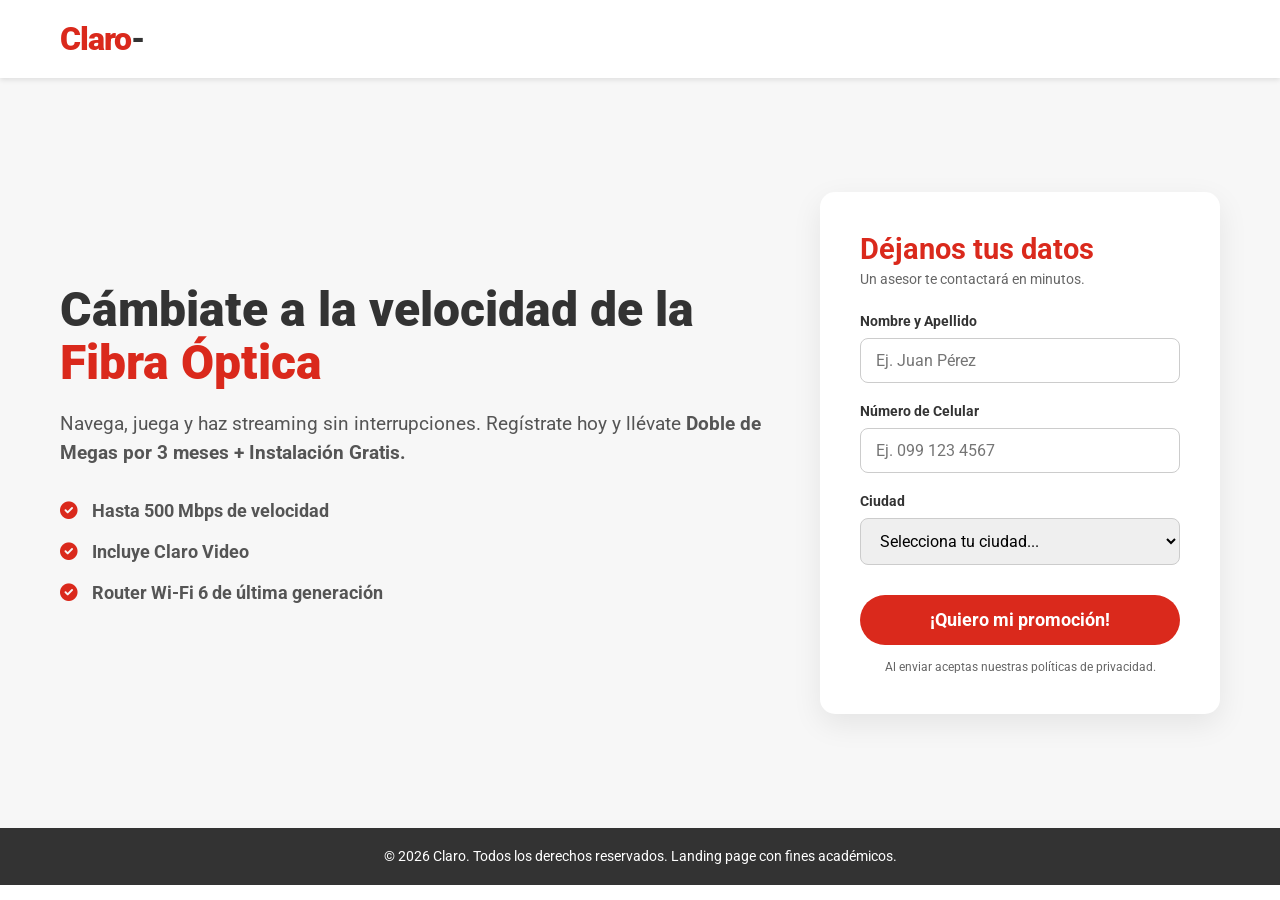
<file: Examen_Claro_Web/index.html>
<!DOCTYPE html>
<html lang="es">
<head>
    <meta charset="UTF-8">
    <meta name="viewport" content="width=device-width, initial-scale=1.0">
    <title>Claro | Vuela con Fibra Óptica</title>
    <!-- Fuente Roboto -->
    <link href="https://fonts.googleapis.com/css2?family=Roboto:wght@300;400;700;900&display=swap" rel="stylesheet">
    <!-- Iconos -->
    <link rel="stylesheet" href="https://cdnjs.cloudflare.com/ajax/libs/font-awesome/6.0.0/css/all.min.css">
    <link rel="stylesheet" href="styles.css">
</head>
<body>

    <!-- Cabecera -->
    <header class="header">
        <div class="container">
            <!-- Simulamos el logo con texto por practicidad, pero puedes poner una etiqueta <img> con el logo real -->
            <h1 class="logo">Claro<span>-</span></h1>
        </div>
    </header>

    <!-- Hero Section (Banner principal con el formulario) -->
    <section class="hero">
        <div class="container hero-content">
            <div class="hero-text">
                <h2>Cámbiate a la velocidad de la <span class="highlight">Fibra Óptica</span></h2>
                <p>Navega, juega y haz streaming sin interrupciones. Regístrate hoy y llévate <strong>Doble de Megas por 3 meses + Instalación Gratis.</strong></p>
                <div class="features-list">
                    <p><i class="fas fa-check-circle"></i> Hasta 500 Mbps de velocidad</p>
                    <p><i class="fas fa-check-circle"></i> Incluye Claro Video</p>
                    <p><i class="fas fa-check-circle"></i> Router Wi-Fi 6 de última generación</p>
                </div>
            </div>
            
            <!-- Formulario de Registro (Lead Gen) -->
            <div class="hero-form-container">
                <form class="lead-form" action="#" method="POST">
                    <h3>Déjanos tus datos</h3>
                    <p>Un asesor te contactará en minutos.</p>
                    
                    <div class="form-group">
                        <label for="nombre">Nombre y Apellido</label>
                        <input type="text" id="nombre" name="nombre" placeholder="Ej. Juan Pérez" required>
                    </div>
                    
                    <div class="form-group">
                        <label for="telefono">Número de Celular</label>
                        <input type="tel" id="telefono" name="telefono" placeholder="Ej. 099 123 4567" required>
                    </div>

                    <div class="form-group">
                        <label for="ciudad">Ciudad</label>
                        <select id="ciudad" name="ciudad" required>
                            <option value="">Selecciona tu ciudad...</option>
                            <option value="guayaquil">Guayaquil</option>
                            <option value="quito">Quito</option>
                            <option value="cuenca">Cuenca</option>
                            <option value="otra">Otra</option>
                        </select>
                    </div>
                    
                    <button type="submit" class="btn-primary">¡Quiero mi promoción!</button>
                    <p class="terms">Al enviar aceptas nuestras políticas de privacidad.</p>
                </form>
            </div>
        </div>
    </section>

    <!-- Footer simple -->
    <footer class="footer">
        <p>&copy; 2026 Claro. Todos los derechos reservados. Landing page con fines académicos.</p>
    </footer>

</body>
</html>
</file>
<file: Examen_Claro_Web/styles.css>
/* Reset básico y variables de la línea gráfica Claro */
:root {
    --claro-red: #DA291C;
    --claro-dark: #333333;
    --claro-light: #F7F7F7;
    --white: #FFFFFF;
}

* {
    margin: 0;
    padding: 0;
    box-sizing: border-box;
    font-family: 'Roboto', sans-serif;
}

body {
    background-color: var(--white);
    color: var(--claro-dark);
}

.container {
    max-width: 1200px;
    margin: 0 auto;
    padding: 0 20px;
}

/* Header */
.header {
    background-color: var(--white);
    padding: 20px 0;
    box-shadow: 0 2px 5px rgba(0,0,0,0.1);
    position: relative;
    z-index: 10;
}

.logo {
    color: var(--claro-red);
    font-size: 32px;
    font-weight: 900;
    letter-spacing: -1px;
}

.logo span {
    color: var(--claro-dark);
}

/* Hero Section */
.hero {
    background-color: var(--claro-light);
    padding: 60px 0;
    min-height: calc(100vh - 150px);
    display: flex;
    align-items: center;
}

.hero-content {
    display: flex;
    justify-content: space-between;
    align-items: center;
    gap: 50px;
    flex-wrap: wrap;
}

.hero-text {
    flex: 1;
    min-width: 300px;
}

.hero-text h2 {
    font-size: 3rem;
    font-weight: 900;
    line-height: 1.1;
    margin-bottom: 20px;
}

.highlight {
    color: var(--claro-red);
}

.hero-text p {
    font-size: 1.2rem;
    margin-bottom: 30px;
    color: #555;
    line-height: 1.5;
}

.features-list p {
    font-size: 1.1rem;
    margin-bottom: 15px;
    font-weight: 700;
}

.features-list i {
    color: var(--claro-red);
    margin-right: 10px;
}

/* Formulario Lead Gen */
.hero-form-container {
    background: var(--white);
    padding: 40px;
    border-radius: 15px;
    box-shadow: 0 10px 30px rgba(0,0,0,0.08);
    width: 100%;
    max-width: 400px;
}

.lead-form h3 {
    font-size: 1.8rem;
    color: var(--claro-red);
    margin-bottom: 5px;
}

.lead-form > p {
    font-size: 0.9rem;
    color: #666;
    margin-bottom: 25px;
}

.form-group {
    margin-bottom: 20px;
}

.form-group label {
    display: block;
    margin-bottom: 8px;
    font-weight: 700;
    font-size: 0.9rem;
}

.form-group input, 
.form-group select {
    width: 100%;
    padding: 12px 15px;
    border: 1px solid #ccc;
    border-radius: 8px;
    font-size: 1rem;
    outline: none;
    transition: border 0.3s;
}

.form-group input:focus, 
.form-group select:focus {
    border-color: var(--claro-red);
}

.btn-primary {
    width: 100%;
    background-color: var(--claro-red);
    color: var(--white);
    padding: 15px;
    border: none;
    border-radius: 25px; /* Botón curvo estilo Claro */
    font-size: 1.1rem;
    font-weight: 700;
    cursor: pointer;
    transition: background 0.3s;
    margin-top: 10px;
}

.btn-primary:hover {
    background-color: #B51D14;
}

.terms {
    text-align: center;
    font-size: 0.75rem !important;
    margin-top: 15px !important;
    margin-bottom: 0 !important;
}

/* Footer */
.footer {
    background-color: var(--claro-dark);
    color: var(--white);
    text-align: center;
    padding: 20px;
    font-size: 0.9rem;
}

/* Responsive para celulares */
@media (max-width: 768px) {
    .hero-text h2 {
        font-size: 2.2rem;
    }
    .hero-content {
        flex-direction: column;
    }
    .hero-form-container {
        max-width: 100%;
    }
}
/* =========================================
   ANIMACIONES PARA LA LANDING PAGE
   ========================================= */

/* Definición de las animaciones */
@keyframes fadeInLeft {
    from {
        opacity: 0;
        transform: translateX(-40px);
    }
    to {
        opacity: 1;
        transform: translateX(0);
    }
}

@keyframes fadeInUp {
    from {
        opacity: 0;
        transform: translateY(40px);
    }
    to {
        opacity: 1;
        transform: translateY(0);
    }
}

@keyframes pulseButton {
    0% { transform: scale(1); }
    50% { transform: scale(1.05); }
    100% { transform: scale(1); }
}

/* Aplicando las animaciones a los elementos */

/* El título entra primero desde la izquierda */
.hero-text h2 {
    animation: fadeInLeft 0.8s ease-out forwards;
}

/* El texto y la lista entran después desde la izquierda (con retraso) */
.hero-text p {
    animation: fadeInLeft 0.8s ease-out 0.2s forwards;
    opacity: 0; /* Empieza invisible */
}

.features-list {
    animation: fadeInLeft 0.8s ease-out 0.4s forwards;
    opacity: 0;
}

/* El formulario entra desde abajo suavemente */
.hero-form-container {
    animation: fadeInUp 1s ease-out 0.3s forwards;
    opacity: 0;
}

/* El botón hace un efecto de latido continuo para invitar al clic */
.btn-primary {
    animation: pulseButton 2s infinite ease-in-out;
}

.btn-primary:hover {
    background-color: #B51D14;
    animation: none; /* Detiene el latido al pasar el mouse */
    transform: scale(1.02); /* Crece un poquito fijo */
}
</file>
